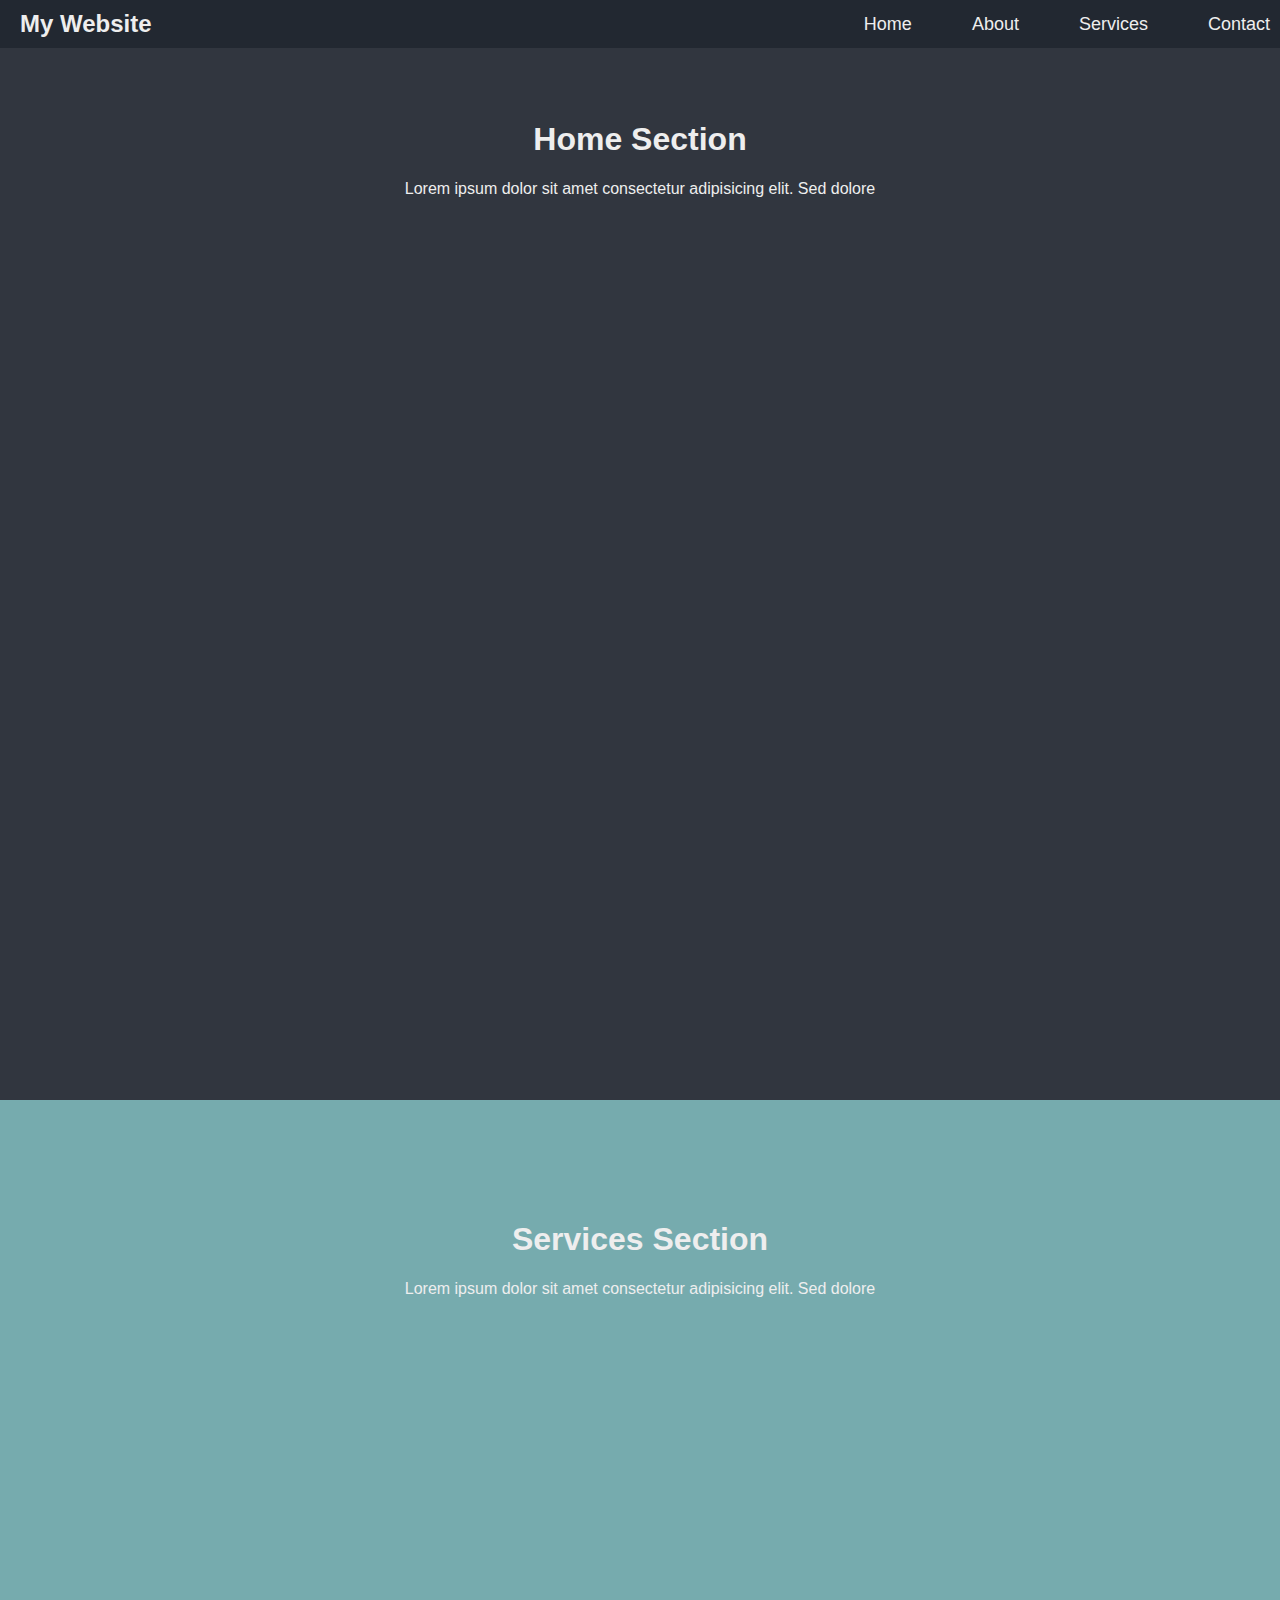
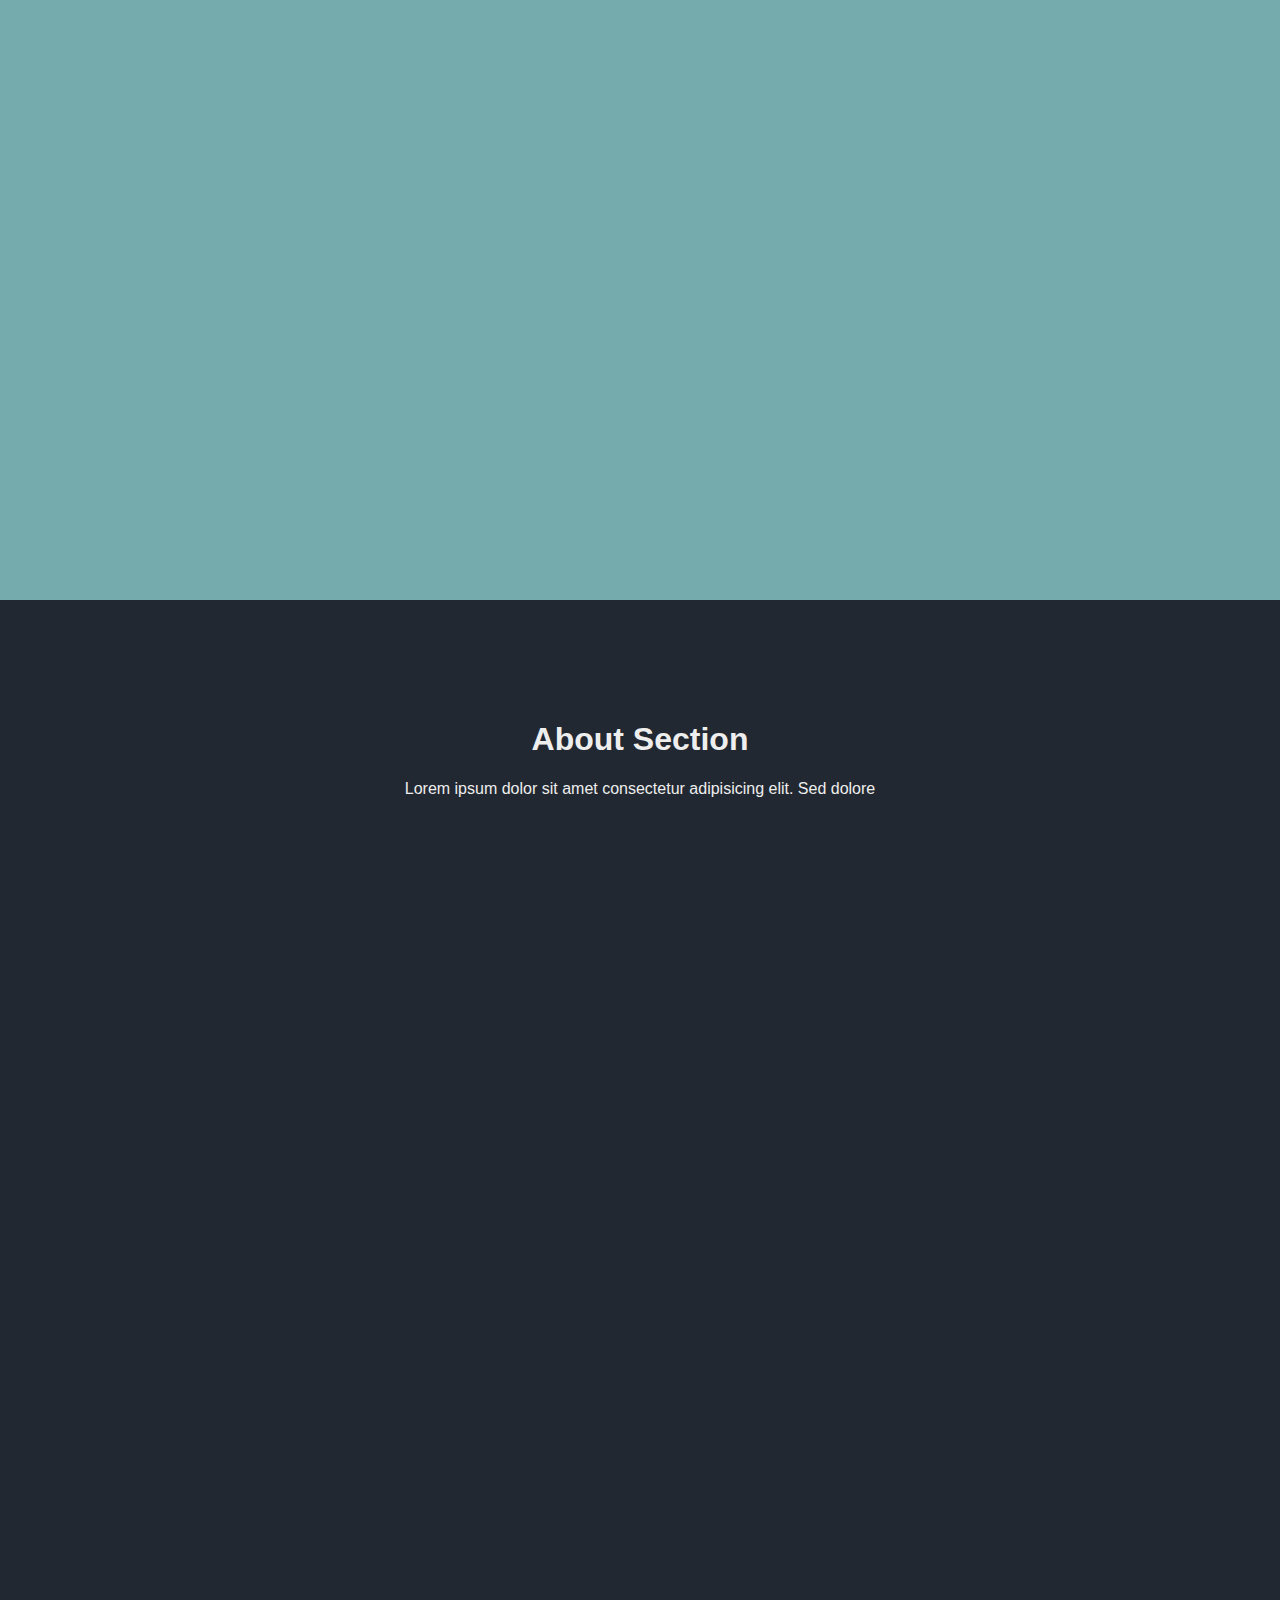
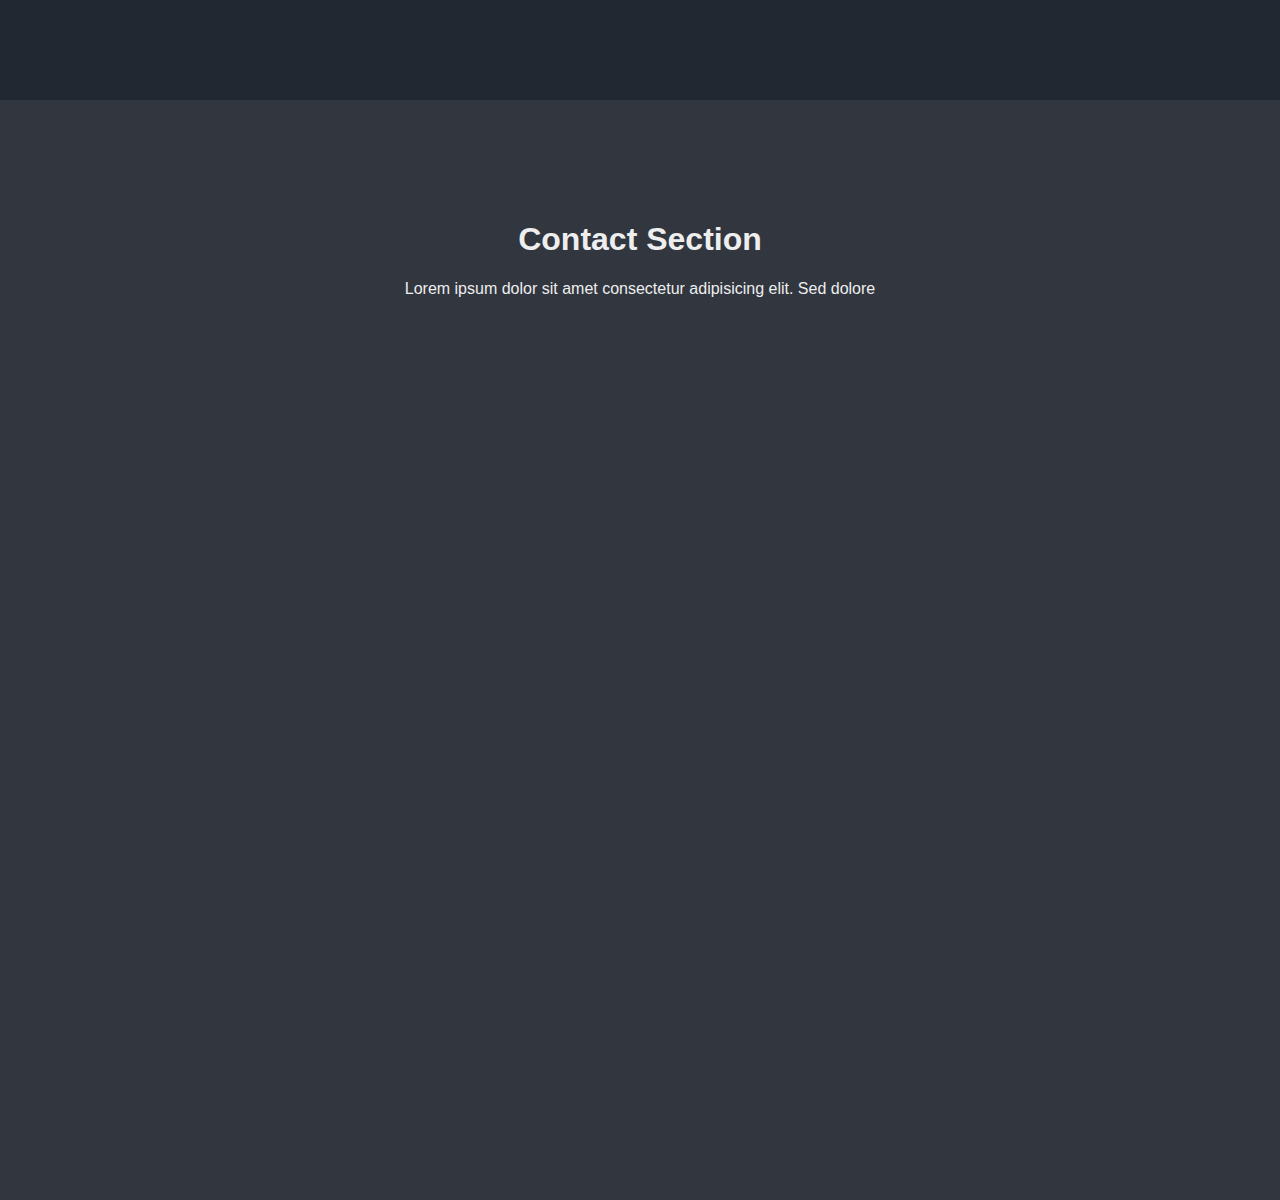
<file: task 1(nav bar)/index.html>
<!DOCTYPE html>
<html lang="en">
<head>
    <meta charset="UTF-8">
    <meta name="viewport" content="width=device-width, initial-scale=1.0">
    <title>Navigation Manu</title>
    <link rel="stylesheet" href="https://cdnjs.cloudflare.com/ajax/libs/font-awesome/6.6.0/css/all.min.css" integrity="sha512-Kc323vGBEqzTmouAECnVceyQqyqdsSiqLQISBL29aUW4U/M7pSPA/gEUZQqv1cwx4OnYxTxve5UMg5GT6L4JJg==" crossorigin="anonymous" referrerpolicy="no-referrer" />
    
    <link rel="stylesheet" href="style.css">
</head>
<body>
    <nav id ="navbar">
        <div class="logo">My Website</div>
        <div class="menu-icon" id="menu-icon">
            <button><i class="fa-solid fa-bars"></i></button>
        </div>
        <ul id="menu">
            <li><a href="#home">Home</a></li>
            <li><a href="#about">About</a></li>
            <li><a href="#services">Services</a></li>
            <li><a href="#contact">Contact</a></li>
        </ul>
    </nav>

    <section id="home">
        <h1>Home Section</h1>
        <p>Lorem ipsum dolor sit amet consectetur adipisicing elit. Sed dolore</p>
    </section>



    <section id="services">
        <h1>Services Section</h1>
        <p>Lorem ipsum dolor sit amet consectetur adipisicing elit. Sed dolore</p>
    </section>

    <section id="about">
        <h1>About Section</h1>
        <p>Lorem ipsum dolor sit amet consectetur adipisicing elit. Sed dolore</p>
    </section>

    <section id="contact">
        <h1>Contact Section</h1>
        <p>Lorem ipsum dolor sit amet consectetur adipisicing elit. Sed dolore</p>
    </section>

    
    <script src="script.js"></script>
</body>
</html>
</file>
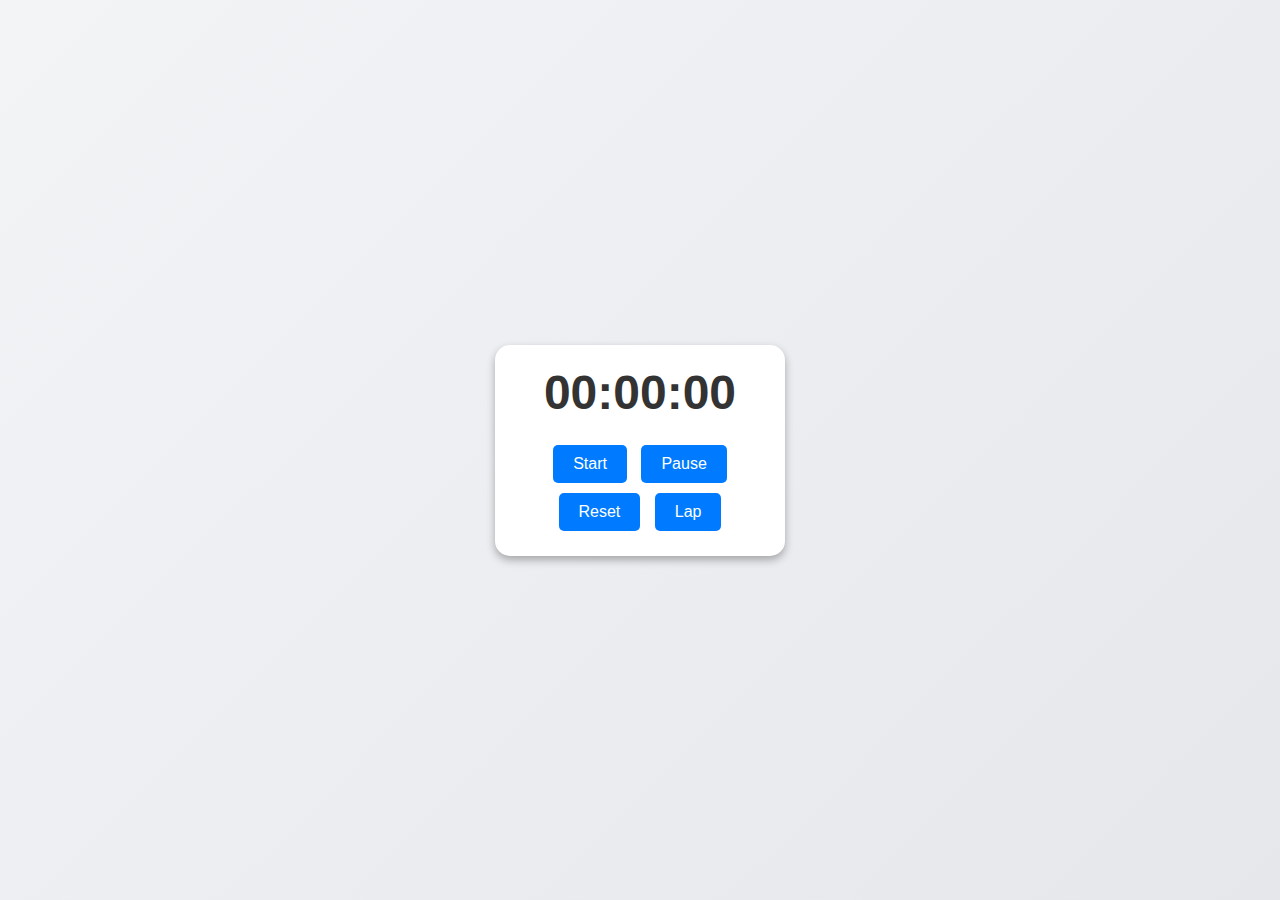
<file: task 2(stop watch)/index.html>
<!DOCTYPE html>
<html lang="en">
<head>
    <meta charset="UTF-8">
    <meta name="viewport" content="width=device-width, initial-scale=1.0">
    <title>Stopwatch</title>
    <link rel="stylesheet" href="style.css">
</head>
<body>
    <div class="stopwatch">
        <div class="time" id="time">00:00:00</div>
        <div class="controls">
            <button class="start" id="start">Start</button>
            <button class="pause" id="pause">Pause</button>
            <button class="reset" id="reset">Reset</button>
            <button  class="lap" id="lap">Lap</button>
            <ul id="laps"></ul>
    </div>

    <script src="script.js"></script>
</body>
</html>
</file>
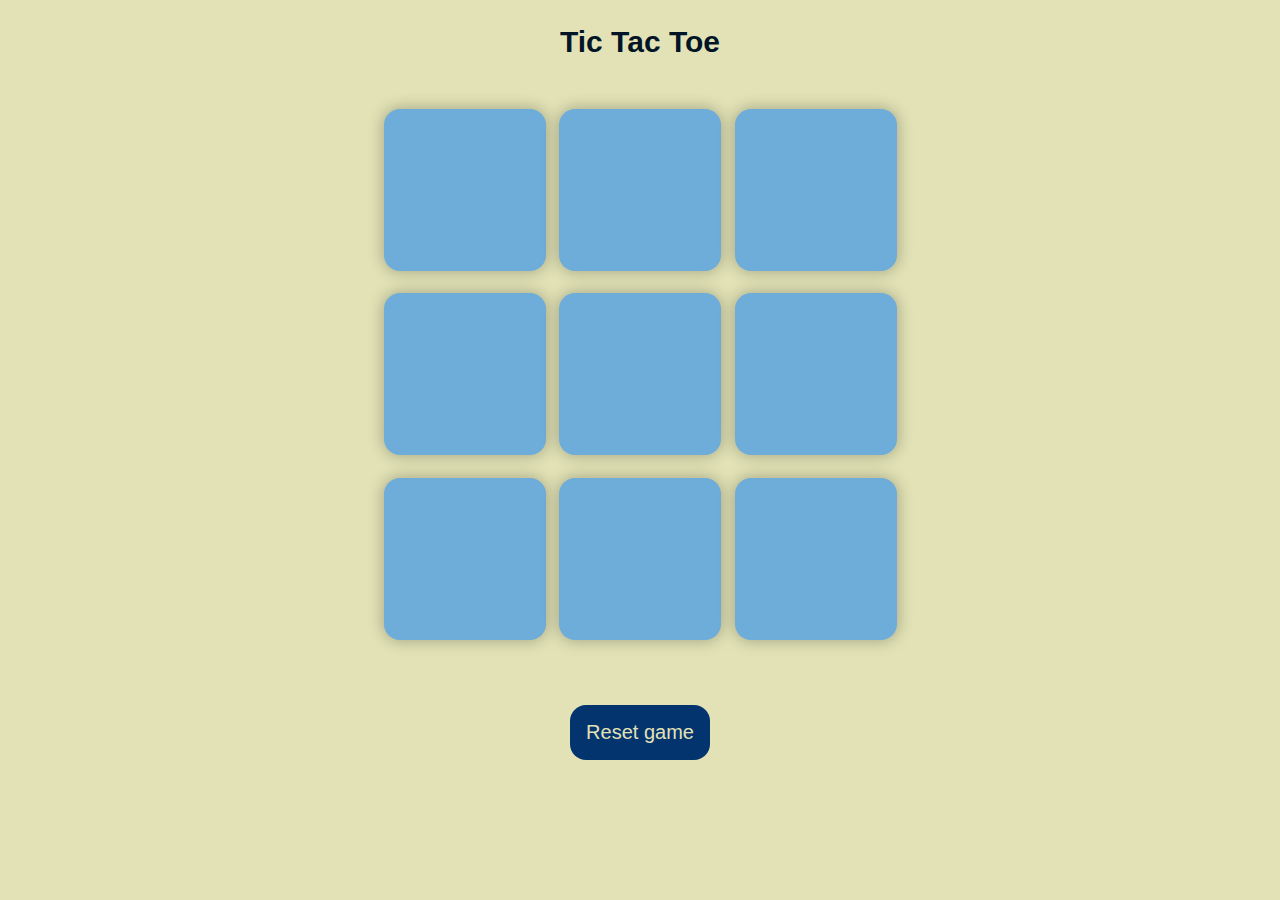
<file: task 3(Tic tac toe)/index.html>
<!DOCTYPE html>
<html lang="en">
<head>
    <meta charset="UTF-8">
    <meta name="viewport" content="width=device-width, initial-scale=1.0">
    <title>Tic Tac Toe</title>
    <link rel="stylesheet" href="style.css">
</head>
<body>
    <div class="msg-container hide">
        <p id="msg"> winner </p>
        <button id="new-btn">New game </button>
    </div>
    <main>
        <h1>Tic Tac Toe</h1>
        <div class="container">
            <div class="game">
                <button class="box"></button>
                <button class="box"></button>
                <button class="box"></button>
                <button class="box"></button>
                <button class="box"></button>
                <button class="box"></button>
                <button class="box"></button>
                <button class="box"></button>
                <button class="box"></button>
            </div>
        </div>
        <button id="reset">Reset game</button>
    </main>
    <script src="app.js"></script>
</body>
</html>
</file>
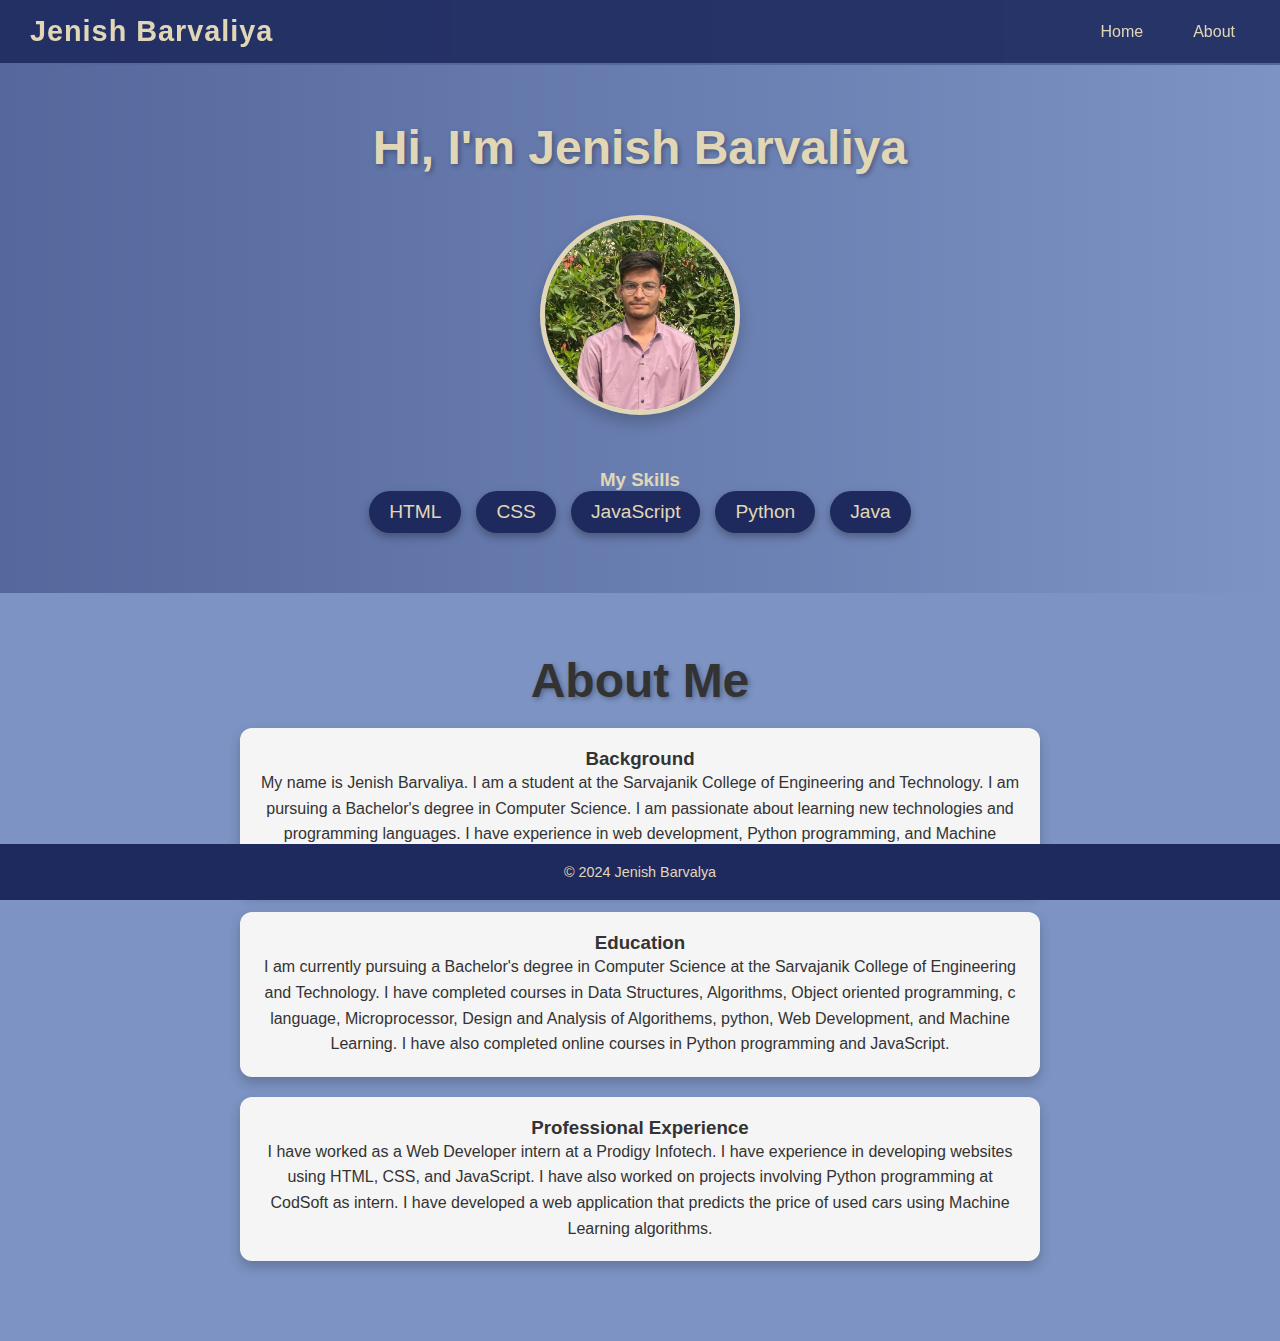
<file: task 4(Pesonal website)/index.html>
<!DOCTYPE html>
<html lang="en">
<head>
    <meta charset="UTF-8">
    <meta name="viewport" content="width=device-width, initial-scale=1.0">
    <title>Pesonal Website</title>
    <link rel="stylesheet" href="style.css">
</head>
<body>
    
<div class="container">
    <header class="header">
        <nav class="navbar">
            <h1 class="logo">Jenish Barvaliya</h1>
            <ul  class="nav-list">
                <li><a href="#home">Home</a></li>
                <li><a href="#about">About</a></li>
            </ul>
        </nav>
    </header>

    <section id="home">
        <h1>Hi, I'm Jenish Barvaliya</h1>
        <img class ="img" src="myPic.jpg" alt="Jenish Barvaliya">
        <div class="skill">
            <h3 id="skill">My Skills</h3>
            <ul id="skill-list">
                <li>HTML</li>
                <li>CSS</li>
                <li>JavaScript</li>
                <li>Python</li>
                <li>Java</li>
            </ul>
        </div>
    </section>

    <section id="about">
        <h1>About Me</h1>
        
        <div class="background">
            <h3>Background</h3>
            <p>My name is Jenish Barvaliya. I am a student at the Sarvajanik College of Engineering and Technology. I am pursuing a Bachelor's degree in Computer Science. I am passionate about learning new technologies and programming languages. I have experience in web development, Python programming, and Machine Learning.</p>
        </div>
        
        <div class="education">
            <h3>Education</h3>
            <p>I am currently pursuing a Bachelor's degree in Computer Science at the Sarvajanik College of Engineering and Technology. I have completed courses in Data Structures, Algorithms, Object oriented programming, c language, Microprocessor, Design and Analysis of Algorithems, python, Web Development, and Machine Learning. I have also completed online courses in Python programming and JavaScript.</p>
        </div>
        
        <div class="professional-experience">
            <h3>Professional Experience</h3>
            <p>I have worked as a Web Developer intern at a Prodigy Infotech. I have experience in developing websites using HTML, CSS, and JavaScript. I have also worked on projects involving Python programming at CodSoft as intern. I have developed a web application that predicts the price of used cars using Machine Learning algorithms. </p>
        </div>
        
    </section>
    <footer class="footer">
        <p>&copy; 2024 Jenish Barvalya</p>
    </footer>
</div>
</body>
</html>
</file>
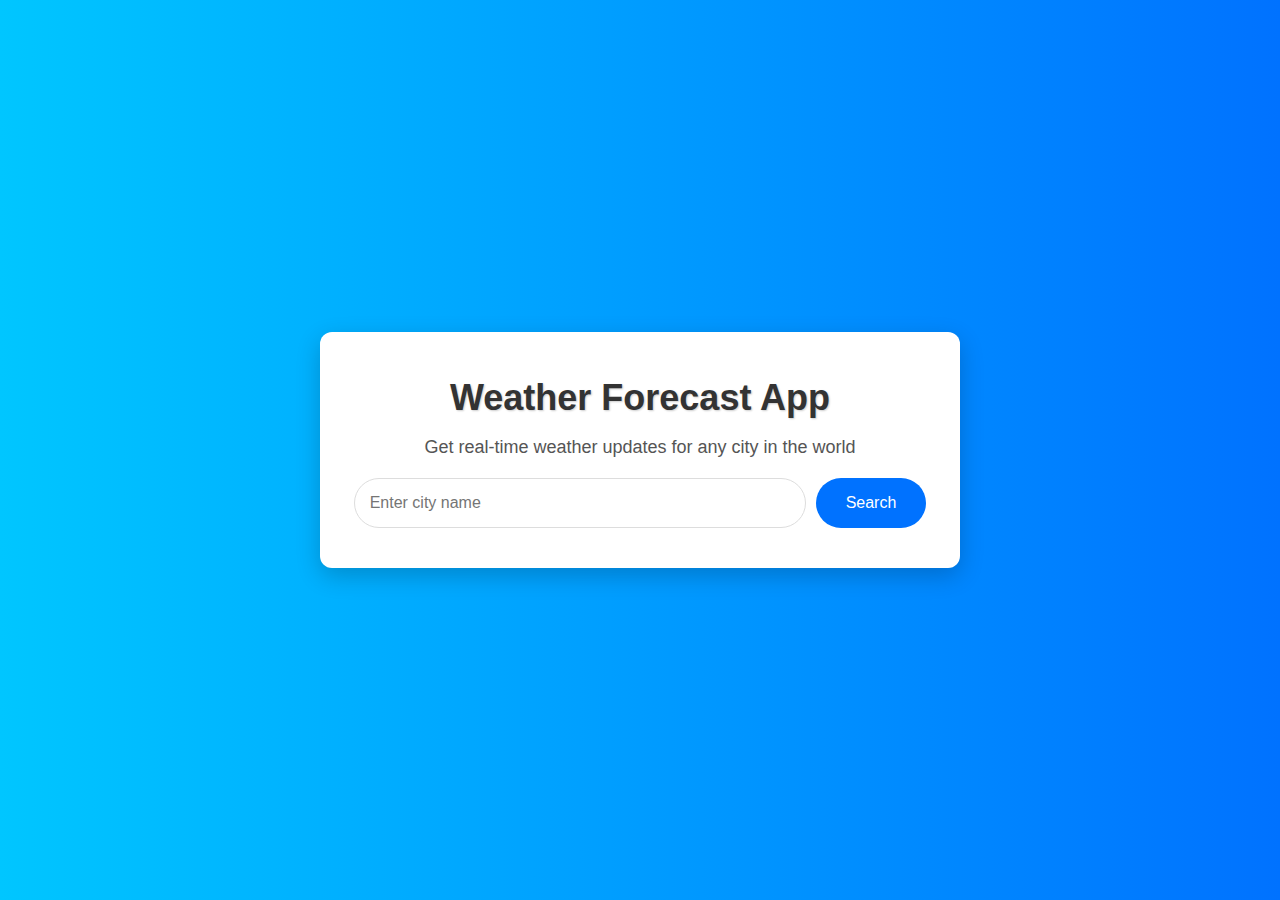
<file: task 5(WebApp Whether details)/index.html>
<!DOCTYPE html>
<html lang="en">
<head>
    <meta charset="UTF-8">
    <meta name="viewport" content="width=device-width, initial-scale=1.0">
    <title>Global Weather Forecast</title>
    <link rel="stylesheet" href="style.css">
</head>
<body>
    <div class="app-container">
        <div class="weather-app">
            <header>
                <h1>Weather Forecast App</h1>
                <p>Get real-time weather updates for any city in the world</p>
            </header>
            <div class="search-bar">
                <input type="text" id="city" placeholder="Enter city name">
                <button onclick="getWeather()">Search</button>
            </div>
            <div class="weather-info" id="weather-info">
                <!-- Weather information will appear here -->
            </div>
        </div>
    </div>

    <script src="https://ajax.googleapis.com/ajax/libs/jquery/3.5.1/jquery.min.js"></script>
    <script src="script.js"></script>
</body>
</html>
</file>
<file: task 1(nav bar)/style.css>
body {
    font-family: Arial, Helvetica, sans-serif;
    margin: 0;
    padding: 0;
    color: #eeeeee;
    background-color: #222831;
}

nav {
    position: fixed;
    top: 0;
    width: 100%;
    background-color: #222831;
    padding: 10px 20px;
    z-index: 1000;
    display: flex;
    justify-content: space-between;
    align-items: center;
    transition: background-color 0.3s ease;
}

nav ul {
    list-style-type: none;
    display: flex;
    justify-content: center;
    margin: 0;
    padding: 0;
}

nav ul li {
    margin: 0 20px;
}

nav ul li a {
    text-decoration: none;
    color: #eeeeee;
    font-size: 18px;
    padding: 10px;
    transition: color 0.3s ease, background-color 0.3s ease;
}

nav ul li a:hover {
    color: #76ABAE;
    background-color: #31363F;
    border-radius: 4px;
}

.logo {
    font-size: 24px;
    font-weight: bold;
    color: #eeeeee;
}

.scrolled {
    background-color: #31363F;
}

.menu-icon {
    display: none;
    flex-direction: column;
    cursor: pointer;
}

#menu {
    display: flex;
    transition: transform 0.3s ease-in-out;
}

#menu.mobile {
    display: none;
    flex-direction: column;
    background-color: #222831;
    position: absolute;
    top: 60px;
    width: 100px;
    right: 0;
}

#menu.mobile.active {
    display: flex;
}

#menu.mobile li {
    margin: 20px 0;
    text-align: center;
}

section {
    height: 100vh;
    padding: 100px 20px;
    text-align: center;
}

#home {
    background-color: #31363F;
}

#services {
    background-color: #76ABAE;
}

#about {
    background-color: #222831;
}

#contact {
    background-color: #31363F;
}

@media  (min-width: 768px) {
    .manu-icon{
        display: none;
    }
}


@media screen and (max-width: 768px) {
    ul {
        display: none;
        flex-direction: column;
        background-color: #222831;
        position: absolute;
        top: 60px;
        right: 0;
        width: 100%;
    }

    ul.active {
        display: flex;
    }

    .menu-icon {
        display: flex;
    }

    li {
        margin: 20px 0;
        text-align: center;
    }
}
</file>
<file: task 2(stop watch)/style.css>
body {
    font-family: Arial, Helvetica, sans-serif;
    background: linear-gradient(135deg,#f3f4f6,#e5e7eb);
    display: flex;
    align-items: center;
    justify-content: center;
    height: 100vh;
    margin: 0;
}

.stopwatch {
    background: #fff;
    border-radius: 15px;
    box-shadow: 0 4px 8px rgba(0,0,0,0.3);
    padding: 20px;
    text-align: center;
    width : 250px;
}

.time {
   font-size: 3em;
   font-weight: bold;
   margin-bottom: 20px;
   color: #333333;
}

button{
    background: #007bff;
    border: none;
    border-radius: 5px;
    color: #fff;
    cursor: pointer;
    font-size: 1em;
    margin : 5px;
    padding: 10px 20px;
    transition: background-color 0.3s,transform 0.2s;
}

button:hover{
    background: #0056b3;
    transform: scale(1.05);
}

button:active{
    background-color: #004494;
}

ul {
    list-style: none;
    padding: 0;
    margin: 0;
}

li {
    background: #f8f9fa;
    border: 1px solid #ddd;
    border-radius: 5px;
    margin: 5px 0;
    padding: 10px;
    text-align: center;
    color: #333;
}
</file>
<file: task 3(Tic tac toe)/style.css>
*{
    margin: 0;
    padding: 0;
}

h1 {
    margin-top: 25px;
    font-size: 30px;
    font-family: 'Open Sans', sans-serif;
    font-weight: 600;
    color: #021526;
    

}
body{
    background-color: #E2E2B6;
    text-align: center;
}

.container{
    height: 70vh;
     display: flex;
    justify-content: center;
    align-items: center;
}

.game{
    height: 60vmin;
    width: 60vmin;
    display: flex;
    flex-wrap: wrap;
    justify-content: center;
    align-items: center;
    gap: 1.5vmin;
    background-color: #E2E2B6;
}

.box{
    height: 18vmin;
    width: 18vmin;
    border-radius:1rem;
    border: navajowhite;
    box-shadow: 0 0 1rem rgba(0, 0, 0, 0.3);
    font-size: 8vmin;
    background-color: #6EACDA;
    color: #021526;
}

#reset{
    margin: 1rem;
    padding: 1rem;
    border-radius: 1rem;
    border: 1px solid #021526;
    background-color: #03346E;
    color: #E2E2B6;
    font-size: 1.25rem;
    border: none;
}

#new-btn{
   margin: 1rem;
    padding: 1rem;
    border-radius: 1rem;
    border: 1px solid #021526;
    background-color: #03346E;
    color: #E2E2B6;
    font-size: 1.25rem;
    border: none; 
}

#msg{
    margin: 1rem;
    color: #021526;
    font-size: 8vmin;
}

.hide{
    display: none;
}
</file>
<file: task 4(Pesonal website)/style.css>
/* Global Styles */
* {
    margin: 0;
    padding: 0;
    box-sizing: border-box;
}

body {
    font-family: 'Poppins', sans-serif;
    background: linear-gradient(to right, #55679C, #7C93C3);
    color: #E1D7B7;
}

.header {
    position: fixed;
    top: 0;
    width: 100%;
    z-index: 1000;
}

.navbar {
    display: flex;
    justify-content: space-between;
    align-items: center;
    background: rgba(30, 42, 94, 0.9);
    backdrop-filter: blur(10px);
    padding: 15px 30px;
    border-bottom: 2px solid #55679C;
    transition: background-color 0.3s ease-in-out;
}

.navbar .logo {
    font-size: 1.8rem;
    font-weight: 700;
    color: #E1D7B7;
    letter-spacing: 1px;
}

.nav-list {
    list-style: none;
    display: flex;
    gap: 20px;
}

.nav-list li a {
    text-decoration: none;
    color: #E1D7B7;
    padding: 10px 15px;
    border-radius: 30px;
    font-size: 1rem;
    transition: background-color 0.3s ease, color 0.3s ease;
}

.nav-list li a:hover, .nav-list li a.active {
    background: #E1D7B7;
    color: #1E2A5E;
}

section {
    padding: 120px 20px 60px;
    text-align: center;
    color: #E1D7B7;
}

section h1 {
    font-size: 3rem;
    margin-bottom: 20px;
    text-shadow: 2px 2px 5px rgba(0, 0, 0, 0.3);
}

section img {
    border-radius: 50%;
    width: 200px;
    height: 200px;
    object-fit: cover;
    border: 5px solid #E1D7B7;
    box-shadow: 0 8px 15px rgba(0, 0, 0, 0.2);
    margin-top: 20px;
    transition: transform 0.3s ease;
}

section img:hover {
    transform: scale(1.1);
}

.skill {
    margin-top: 50px;
}

#skill-list {
    display: flex;
    justify-content: center;
    gap: 15px;
    list-style: none;
}

#skill-list li {
    background: #1E2A5E;
    color: #E1D7B7;
    padding: 10px 20px;
    border-radius: 25px;
    font-size: 1.2rem;
    box-shadow: 0 4px 8px rgba(0, 0, 0, 0.3);
    transition: background 0.3s ease, transform 0.3s ease;
}

#skill-list li:hover {
    background: #E1D7B7;
    color: #1E2A5E;
    transform: translateY(-5px);
}

#about {
    background: #7C93C3;
    padding: 60px 20px;
    color: #333;
}

.background, .education, .professional-experience {
    background: #F5F5F5;
    border-radius: 12px;
    padding: 20px;
    margin: 20px auto;
    max-width: 800px;
    box-shadow: 0 6px 12px rgba(0, 0, 0, 0.2);
}

.background p, .education p, .professional-experience p {
    font-size: 1rem;
    line-height: 1.6;
}

.footer {
    background: #1E2A5E;
    color: #E1D7B7;
    text-align: center;
    padding: 20px;
    position: fixed;
    bottom: 0;
    width: 100%;
    font-size: 0.9rem;
}

@media (max-width: 768px) {
    .navbar {
        flex-direction: column;
        align-items: center;
    }

    .nav-list {
        flex-direction: column;
        gap: 10px;
    }

    .skill {
        margin-top: 30px;
    }

    section img {
        width: 150px;
        height: 150px;
    }
}

@media (max-width: 480px) {
    section h1 {
        font-size: 2rem;
    }

    #skill-list li {
        font-size: 1rem;
        padding: 8px 15px;
    }

    .footer {
        font-size: 0.8rem;
    }
}
</file>
<file: task 5(WebApp Whether details)/style.css>
/* Global Styles */
body {
    font-family: 'Arial', sans-serif;
    margin: 0;
    padding: 0;
    background: linear-gradient(to right, #00c6ff, #0072ff);
    display: flex;
    justify-content: center;
    align-items: center;
    height: 100vh;
}

.app-container {
    width: 100%;
    max-width: 600px;
    background: #ffffff;
    padding: 20px;
    border-radius: 12px;
    box-shadow: 0px 8px 24px rgba(0, 0, 0, 0.2);
    text-align: center;
    animation: fadeIn 1s ease-in-out;
}

header {
    margin-bottom: 20px;
}

header h1 {
    font-size: 36px;
    margin-bottom: 10px;
    color: #333;
    text-shadow: 1px 1px 2px rgba(0, 0, 0, 0.2);
}

header p {
    font-size: 18px;
    color: #555;
}

.search-bar {
    display: flex;
    justify-content: center;
    margin-bottom: 20px;
    animation: slideIn 1s ease-in-out;
}

.search-bar input {
    width: 70%;
    padding: 15px;
    border: 1px solid #ddd;
    border-radius: 25px;
    margin-right: 10px;
    font-size: 16px;
    transition: border-color 0.3s ease, box-shadow 0.3s ease;
}

.search-bar input:focus {
    border-color: #0072ff;
    box-shadow: 0 0 8px rgba(0, 114, 255, 0.5);
    outline: none;
}

.search-bar button {
    padding: 15px 30px;
    border: none;
    background-color: #0072ff;
    color: white;
    font-size: 16px;
    cursor: pointer;
    border-radius: 25px;
    transition: background-color 0.3s ease, transform 0.2s ease;
}

.search-bar button:hover {
    background-color: #005bb5;
    transform: scale(1.05);
}

.weather-info {
    font-size: 18px;
    color: #333;
}

.weather-item {
    text-align: center;
    border-top: 1px solid #eee;
    padding-top: 20px;
    margin-top: 20px;
    animation: fadeIn 1s ease-in-out;
}

.weather-icon {
    width: 120px;
    height: 120px;
    transition: transform 0.3s ease;
}

.weather-icon:hover {
    transform: scale(1.2);
}

.weather-item h2 {
    font-size: 28px;
    margin: 10px 0;
}

.weather-item p {
    margin: 8px 0;
    line-height: 1.6;
    color: #666;
}

@media (max-width: 600px) {
    .search-bar {
        flex-direction: column;
    }

    .search-bar input, .search-bar button {
        width: 100%;
        margin: 5px 0;
    }
}

/* Animations */
@keyframes fadeIn {
    from {
        opacity: 0;
    }
    to {
        opacity: 1;
    }
}

@keyframes slideIn {
    from {
        transform: translateY(-20px);
        opacity: 0;
    }
    to {
        transform: translateY(0);
        opacity: 1;
    }
}
</file>
